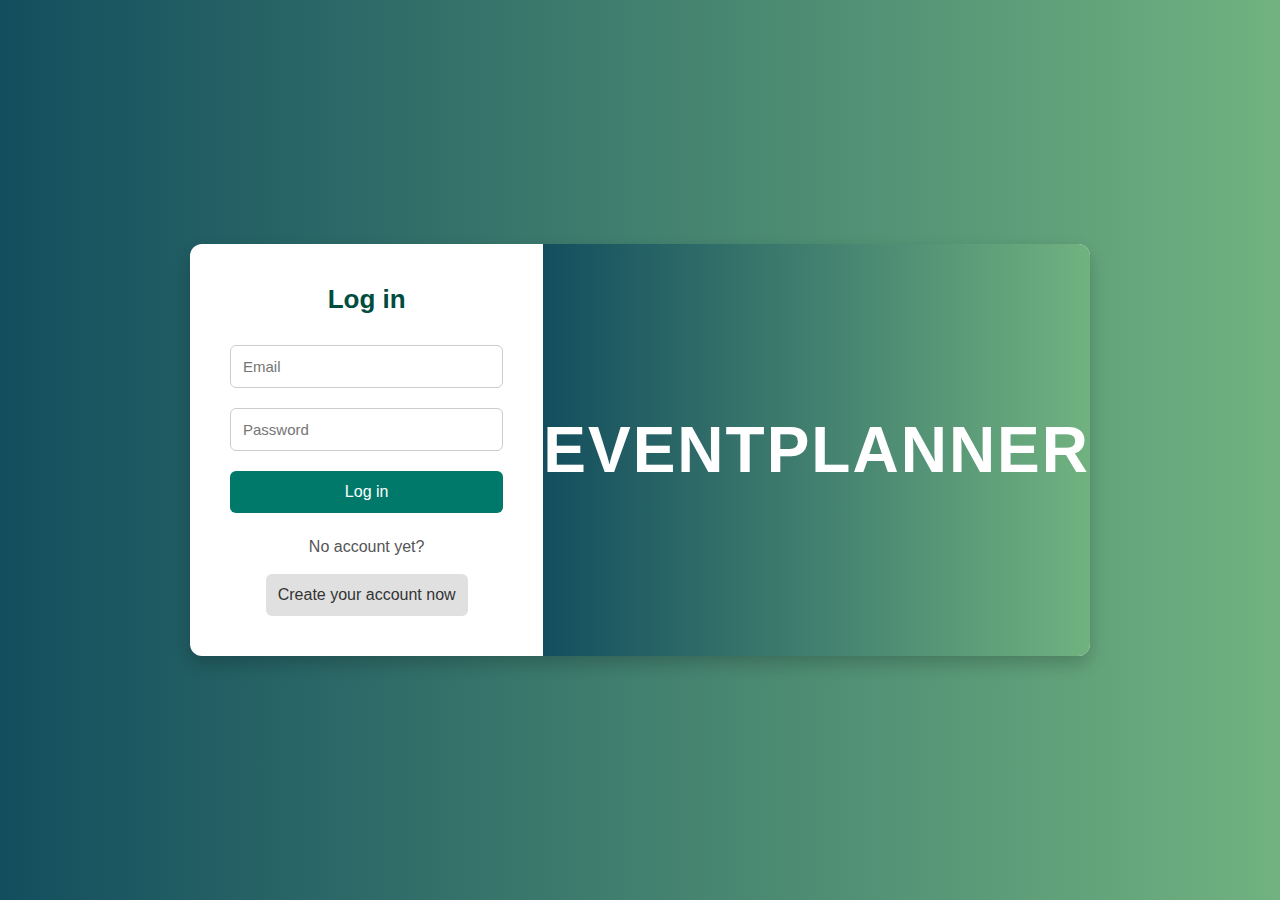
<file: login.html>
<!DOCTYPE html>
<html lang="en">
<head>
  <meta charset="UTF-8">
  <meta name="viewport" content="width=device-width, initial-scale=1.0">
  <title>Login - EventPlanner</title>
  <link rel="stylesheet" href="loginsignup.css">
</head>
<body>
  <div class="login-container">
    <div class="login-form">
      <h2>Log in</h2>
      <form id="loginForm">
        <input type="email" id="loginEmail" placeholder="Email" required>
        <input type="password" id="loginPassword" placeholder="Password" required>
        <button type="submit" class="btn green">Log in</button>
      </form>
      <div class="register-box">
        <p>No account yet?</p>
        <button onclick="window.location.href='signup.html'" class="btn gray">Create your account now</button>
      </div>
    </div>
    <div class="login-banner">
      <h1>eventplanner</h1>
    </div>
  </div>

  <script>
    document.getElementById("loginForm").addEventListener("submit", function(e) {
      e.preventDefault();
      let email = document.getElementById("loginEmail").value;
      let password = document.getElementById("loginPassword").value;

      let savedEmail = localStorage.getItem("email");
      let savedPassword = localStorage.getItem("password");

      if (email === savedEmail && password === savedPassword) {
         localStorage.setItem("isLoggedIn", "true"); // ✅ yahan set karo
        window.location.href = "event.html"; // ✅ redirect after login
      } else {
        alert("Invalid email or password!");
      }
    });
  
  </script>
  
</body>
</html>
</file>
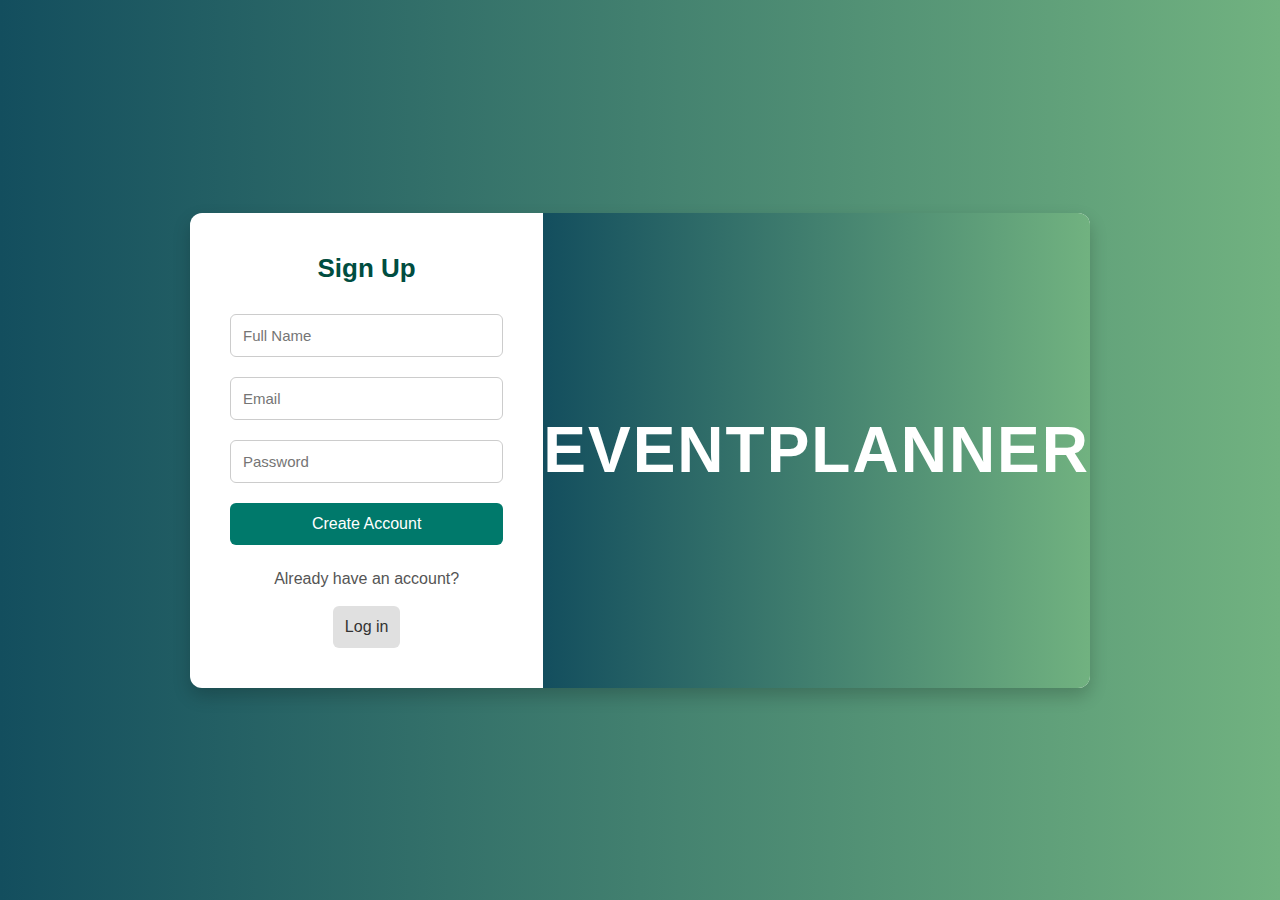
<file: signup.html>
<!DOCTYPE html>
<html lang="en">
<head>
  <meta charset="UTF-8">
  <meta name="viewport" content="width=device-width, initial-scale=1.0">
  <title>Sign Up - EventPlanner</title>
  <link rel="stylesheet" href="loginsignup.css">
</head>
<body>
  <div class="login-container">
    <div class="login-form">
      <h2>Sign Up</h2>
      <form id="signupForm">
        <input type="text" id="name" placeholder="Full Name" required>
        <input type="email" id="email" placeholder="Email" required>
        <input type="password" id="password" placeholder="Password" required>
        <button type="submit" class="btn green">Create Account</button>
      </form>
      <div class="register-box">
        <p>Already have an account?</p>
        <button onclick="window.location.href='login.html'" class="btn gray">Log in</button>
      </div>
    </div>
    <div class="login-banner">
      <h1>eventplanner</h1>
    </div>
  </div>

  <script>
    document.getElementById("signupForm").addEventListener("submit", function(e) {
      e.preventDefault();
      let name = document.getElementById("name").value;
      let email = document.getElementById("email").value;
      let password = document.getElementById("password").value;

      // Save user data in localStorage
      localStorage.setItem("name", name);
      localStorage.setItem("email", email);
      localStorage.setItem("password", password);

      window.location.href = "login.html";
    });
  </script>
</body>
</html>
</file>
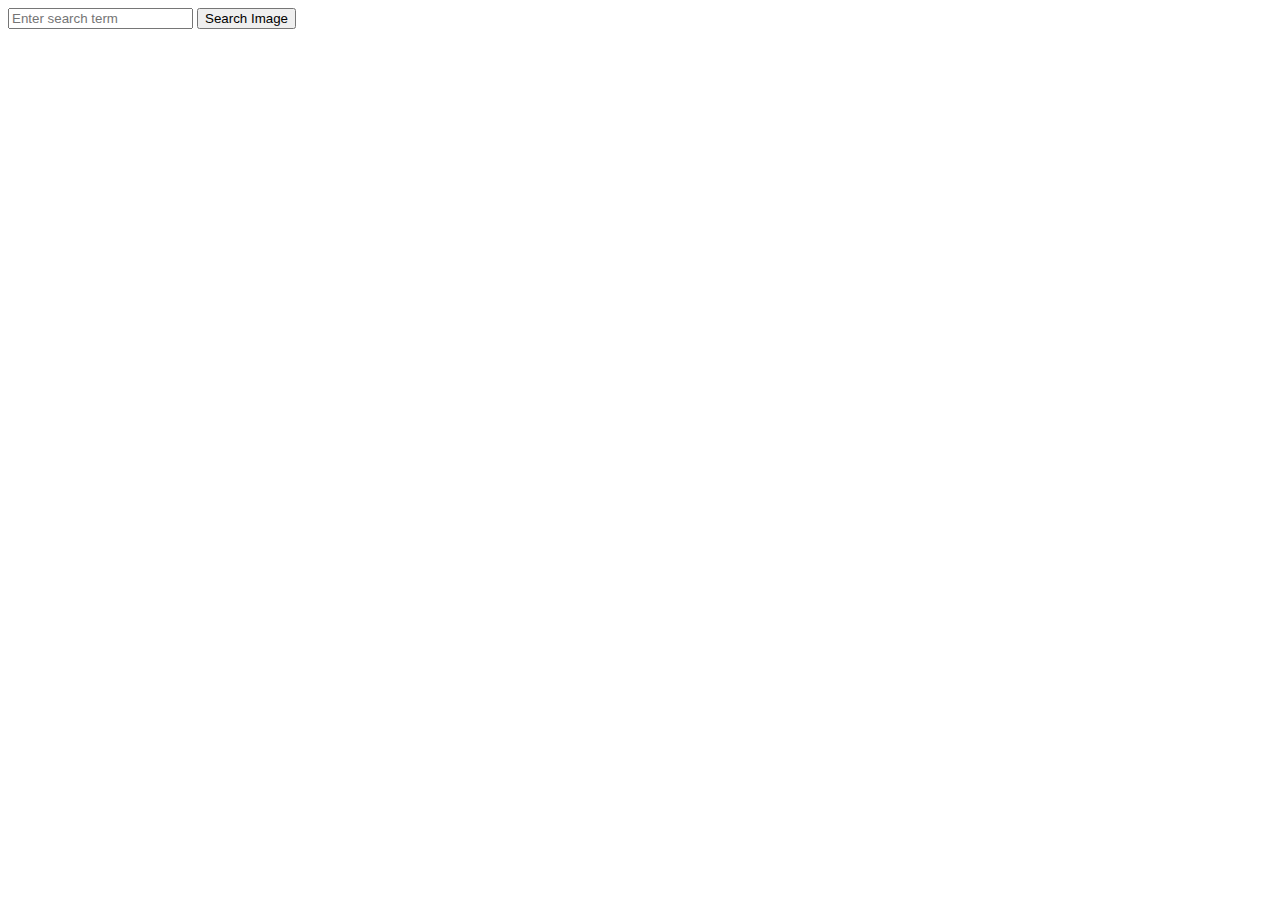
<file: test.html>
<!DOCTYPE html>
<html lang="en">
<head>
  <meta charset="UTF-8">
  <title>Google Custom Search API Test</title>
</head>
<body>
  <input type="text" id="prompt" placeholder="Enter search term">
  <button id="generateBtn">Search Image</button>
  <div id="ai-result"></div>

  <script>
    const GOOGLE_API_KEY = "AIzaSyDfozvTfHJQ868oBXNPTAwZ-J_z9zESErM";
    const GOOGLE_CX = "d42271867ccad450a";

    document.getElementById("generateBtn").addEventListener("click", async () => {
      const prompt = document.getElementById("prompt").value.trim();
      const resultDiv = document.getElementById("ai-result");

      if (!prompt) {
        resultDiv.innerHTML = "<p>Please enter a search term.</p>";
        return;
      }

      resultDiv.innerHTML = "<p>Searching...</p>";

      const apiUrl = `https://www.googleapis.com/customsearch/v1?q=${encodeURIComponent(prompt)}&cx=${GOOGLE_CX}&key=${GOOGLE_API_KEY}&searchType=image&num=1`;

      try {
        const response = await fetch(apiUrl);
        const data = await response.json();

        if (!data.items || data.items.length === 0) {
          resultDiv.innerHTML = "<p>No image found.</p>";
          return;
        }

        const imgUrl = data.items[0].link;
        resultDiv.innerHTML = `<img src="${imgUrl}" alt="${prompt}" style="max-width:300px;border-radius:10px;">`;
      } catch (error) {
        console.error(error);
        resultDiv.innerHTML = `<p style="color:red;">API error — check console.</p>`;
      }
    });
  </script>
</body>
</html>
</file>
<file: loginsignup.css>
/* login nd sign up page */

/* Reset & Base */
* {
  margin: 0;
  padding: 0;
  box-sizing: border-box;
  font-family: 'Segoe UI', Tahoma, Geneva, Verdana, sans-serif;
}

body {
  background: linear-gradient(90deg, #134e5e, #71b280);
  color: #333;
  display: flex;
  justify-content: center;
  align-items: center;
  min-height: 100vh;
}

/* Container */
.login-container {
  display: flex;
  width: 90%;
  max-width: 900px;
  background: #fff;
  border-radius: 12px;
  overflow: hidden;
  box-shadow: 0 8px 18px rgba(0, 0, 0, 0.2);
}

/* Form Section */
.login-form {
  flex: 1;
  padding: 40px;
  display: flex;
  flex-direction: column;
  justify-content: center;
}

.login-form h2 {
  margin-bottom: 20px;
  font-size: 26px;
  color: #004d40;
  text-align: center;
}

.login-form form {
  display: flex;
  flex-direction: column;
}

.login-form input {
  margin: 10px 0;
  padding: 12px;
  border: 1px solid #ccc;
  border-radius: 6px;
  font-size: 15px;
}

.login-form input:focus {
  outline: none;
  border-color: #00796b;
  box-shadow: 0 0 6px rgba(0, 121, 107, 0.5);
}

.login-form label.remember {
  font-size: 14px;
  margin: 10px 0;
  display: flex;
  align-items: center;
  gap: 8px;
}

.login-form a.forgot {
  font-size: 14px;
  color: #00796b;
  text-decoration: none;
  margin-bottom: 20px;
}

.login-form a.forgot:hover {
  text-decoration: underline;
}

/* Buttons */
.btn {
  padding: 12px;
  margin-top: 10px;
  border: none;
  border-radius: 6px;
  font-size: 16px;
  cursor: pointer;
  transition: 0.3s;
}

.btn.green {
  background: #00796b;
  color: #fff;
}

.btn.green:hover {
  background: #004d40;
}

.btn.gray {
  background: #e0e0e0;
  color: #333;
}

.btn.gray:hover {
  background: #bdbdbd;
}

/* Register Box */
.register-box {
  margin-top: 25px;
  text-align: center;
}

.register-box p {
  margin-bottom: 8px;
  color: #555;
}

/* Banner Section */
.login-banner {
  flex: 1;
  background: linear-gradient(90deg, #134e5e, #71b280);
  color: #fff;
  display: flex;
  justify-content: center;
  align-items: center;
  font-size: 32px;
  text-transform: uppercase;
  letter-spacing: 2px;
}

/* Responsive */
@media (max-width: 768px) {
  .login-container {
    flex-direction: column;
  }

  .login-banner {
    padding: 40px;
    font-size: 24px;
  }
}
</file>
